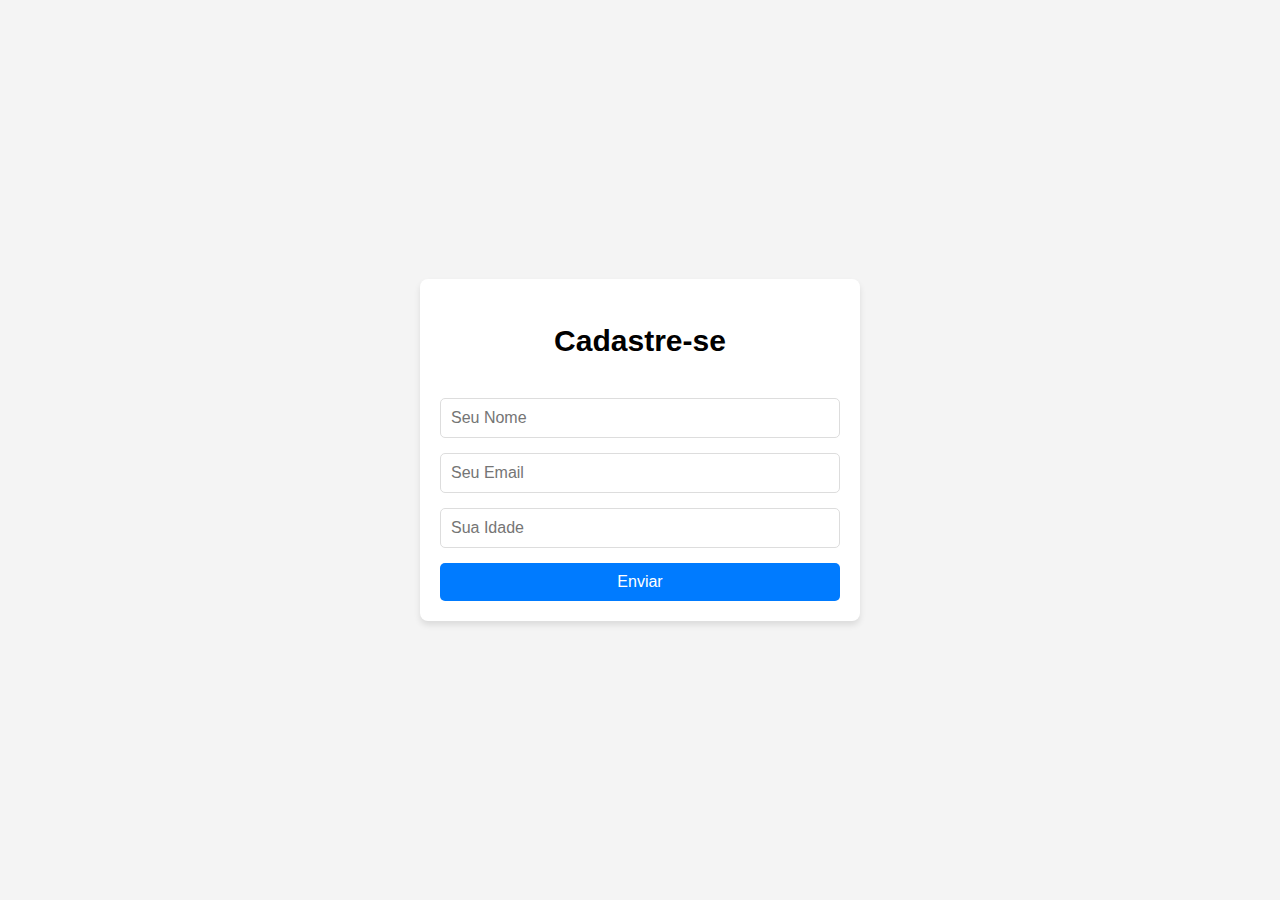
<file: Validacao Alert/index.html>
<!DOCTYPE html>
<html lang="pt-br">
<head>
  <meta charset="UTF-8">
  <meta name="viewport" content="width=device-width, initial-scale=1.0">
  <title>Formulário de Cadastro</title>
  <link rel="stylesheet" type="text/css" href="styles.css">
</head>
<body>
  <form id="meuForm" novalidate> 
    <h2>Cadastre-se</h2>
    <input type="text" id="nome" placeholder="Seu Nome" required />
    <input type="email" id="email" placeholder="Seu Email" required />
    <input type="number" id="idade" placeholder="Sua Idade" required min="18" />
    <button type="submit">Enviar</button>
  </form>


  <script>
    const form = document.getElementById('meuForm');
  </script>
  

  <script src="script.js"></script>
</body>
</html>
</file>
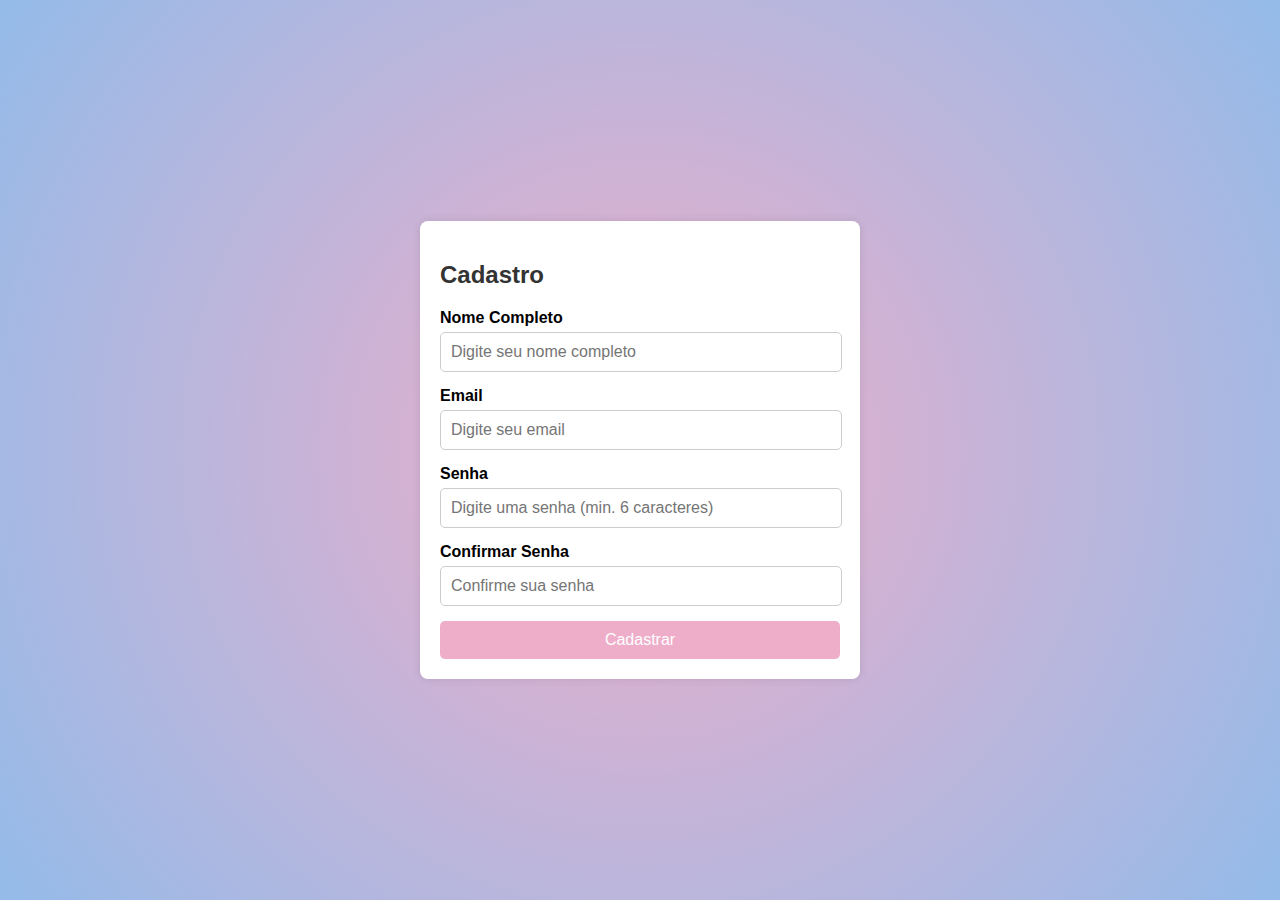
<file: Validacao Exemplo Final/index.html>
<!DOCTYPE html>
<html lang="pt-br">
<head>
  <meta charset="UTF-8">
  <meta name="viewport" content="width=device-width, initial-scale=1.0">
  <title>Formulário de Cadastro</title>
  <link rel="stylesheet" type="text/css" href="styles.css">
</head>
<body>
    <form id="formCadastro" novalidate> 
      <!--O atributo novalidate desativa a validação padrão do navegador.-->
        <h2>Cadastro</h2>
        <div class="form-group">
          <label for="nome">Nome Completo</label>
          <input type="text" id="nome" placeholder="Digite seu nome completo" required>
          <span class="error-message">O nome é obrigatório.</span>
        </div>
        <div class="form-group">
          <label for="email">Email</label>
          <input type="email" id="email" placeholder="Digite seu email" required>
          <span class="error-message">Digite um email válido.</span>
        </div>
        <div class="form-group">
          <label for="senha">Senha</label>
          <input type="password" id="senha" placeholder="Digite uma senha (min. 6 caracteres)" required>
          <span class="error-message">A senha deve ter no mínimo 6 caracteres.</span>
        </div>
        <div class="form-group">
          <label for="confirmarSenha">Confirmar Senha</label>
          <input type="password" id="confirmarSenha" placeholder="Confirme sua senha" required>
          <span class="error-message">As senhas não coincidem.</span>
        </div>
        <button type="submit">Cadastrar</button>
      </form>
      

<script src="./script.js"></script>
</body>
</html>
</file>
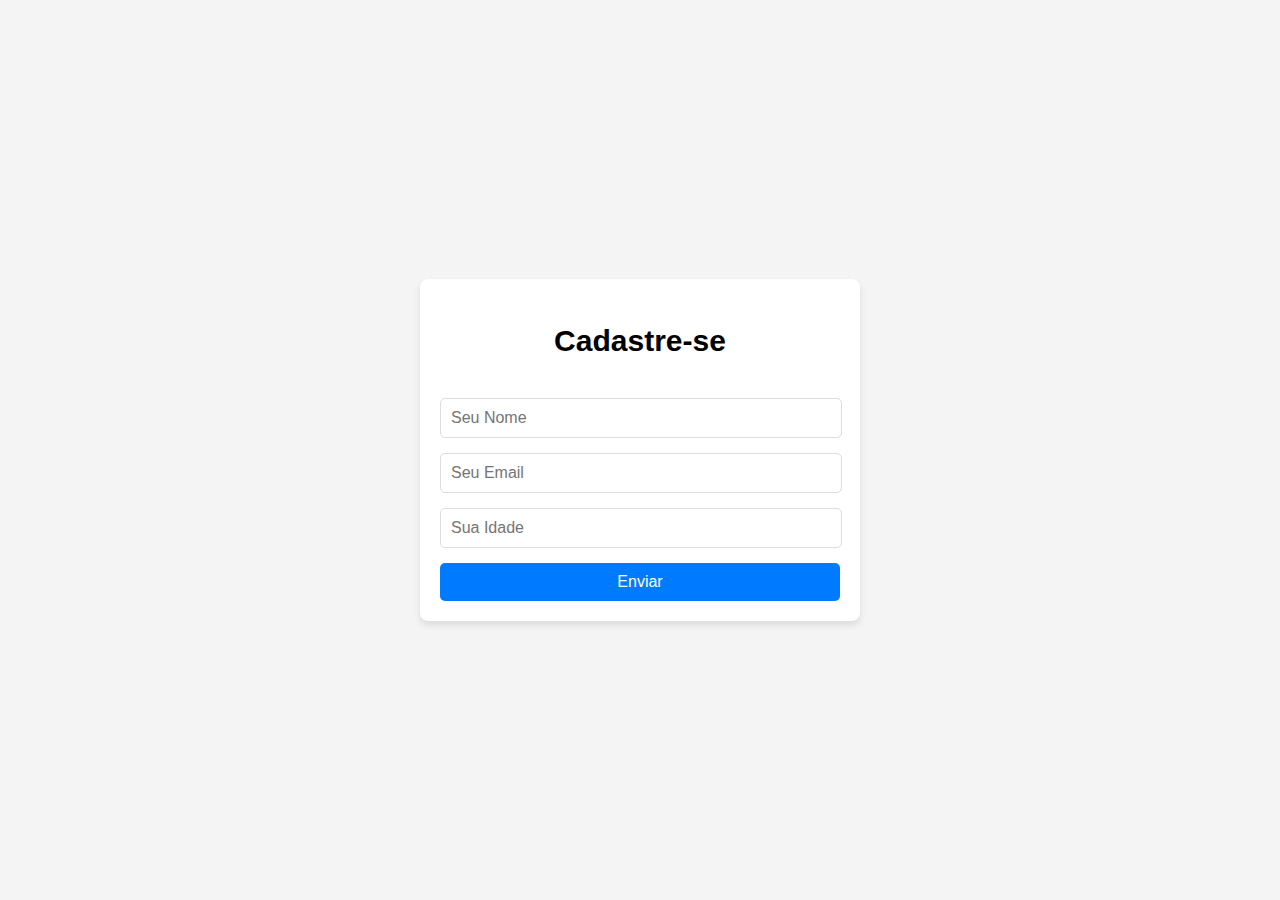
<file: Validacao Menssagem de Erro/index.html>
<!DOCTYPE html>
<html lang="pt-br">
<head>
  <meta charset="UTF-8">
  <meta name="viewport" content="width=device-width, initial-scale=1.0">
  <title>Formulário de Cadastro</title>
  <link rel="stylesheet" type="text/css" href="styles.css">
</head>
<body>
  <form id="meuForm" novalidate> 
    <h2>Cadastre-se</h2>
      <div>
        <input type="text" id="nome" placeholder="Seu Nome" required />
        <span class="error-message"></span>
      </div>
      <div>
        <input type="email" id="email" placeholder="Seu Email" required />
        <span class="error-message"></span>
      </div>
      <div>
        <input type="number" id="idade" placeholder="Sua Idade" required min="18" />
        <span class="error-message"></span>
      </div>
      <button type="submit">Enviar</button>
    </form>

  <script>
    const form = document.getElementById('meuForm');
  </script>
  

  <script src="script.js"></script>
</body>
</html>
</file>
<file: Validacao Alert/styles.css>
body {
    font-family: Arial, sans-serif;
    background-color: #f4f4f4;
    margin: 0;
    padding: 0;
    display: flex;
    justify-content: center;
    align-items: center;
    height: 100vh;
  }
  h2{
    font-size: 30px;
    text-align: center;
  }
  
  form#meuForm {
    background: #ffffff;
    padding: 20px;
    border-radius: 8px;
    box-shadow: 0 4px 6px rgba(0, 0, 0, 0.1);
    width: 100%;
    max-width: 400px;
    display: flex;
    flex-direction: column;
    gap: 15px;
  }
  
  form#meuForm input {
    padding: 10px;
    border: 1px solid #ddd;
    border-radius: 5px;
    font-size: 1rem;
    transition: all 0.3s ease;
  }
  
  form#meuForm input:focus {
    border-color: #007bff;
    outline: none;
    box-shadow: 0 0 4px rgba(0, 123, 255, 0.3);
  }
  
  form#meuForm button {
    padding: 10px;
    background-color: #007bff;
    color: #ffffff;
    border: none;
    border-radius: 5px;
    font-size: 1rem;
    cursor: pointer;
    transition: background-color 0.3s ease;
  }
  
  form#meuForm button:hover {
    background-color: #0056b3;
  }
  
  form#meuForm button:active {
    background-color: #004085;
  }
  
  form#meuForm button:focus {
    outline: none;
    box-shadow: 0 0 4px rgba(0, 123, 255, 0.3);
  }
</file>
<file: Validacao Exemplo Final/styles.css>
body {
  font-family: Arial, sans-serif;
  background: rgb(238,174,202);
  background: radial-gradient(circle, rgba(238,174,202,1) 0%, rgba(148,187,233,1) 100%);
  margin: 0;
  padding: 0;
  display: flex;
  justify-content: center;
  align-items: center;
  height: 100vh;
}

form {
  background: #fff;
  padding: 20px;
  border-radius: 8px;
  box-shadow: 0 0 10px rgba(0, 0, 0, 0.1);
  width: 100%;
  max-width: 400px;
}

form h2 {
  margin-bottom: 20px;
  font-size: 1.5rem;
  color: #333;
}

.form-group {
  margin-bottom: 15px;
}

.form-group label {
  display: block;
  margin-bottom: 5px;
  font-weight: bold;
}

.form-group input {
  width: 100%;
  padding: 10px;
  border: 1px solid #ccc;
  border-radius: 5px;
  font-size: 1rem;
}

.form-group input.error {
  border-color: red;
}

.form-group .error-message {
  color: red;
  font-size: 0.9rem;
  margin-top: 5px;
  display: none;
}

.form-group input.error ~ .error-message {
  display: block;
}

button {
  width: 100%;
  padding: 10px;
  background: rgba(238,174,202,1);
  border: none;
  color: white;
  font-size: 1rem;
  border-radius: 5px;
  cursor: pointer;
}

button:hover {
  background-color: rgba(148,187,233,1);
}
input{
  max-width: 380px;
  width: 9%;
}
</file>
<file: Validacao Menssagem de Erro/styles.css>
body {
    font-family: Arial, sans-serif;
    background-color: #f4f4f4;
    margin: 0;
    padding: 0;
    display: flex;
    justify-content: center;
    align-items: center;
    height: 100vh;
  }
  h2{
    font-size: 30px;
    text-align: center;
  }
  
  form#meuForm {
    background: #ffffff;
    padding: 20px;
    border-radius: 8px;
    box-shadow: 0 4px 6px rgba(0, 0, 0, 0.1);
    width: 100%;
    max-width: 400px;
    display: flex;
    flex-direction: column;
    gap: 15px;
  }
  
  form#meuForm input {
    padding: 10px;
    border: 1px solid #ddd;
    border-radius: 5px;
    font-size: 1rem;
    transition: all 0.3s ease;
    max-width: 380px;
    width: 100%;
  }
  
  form#meuForm input:focus {
    border-color: #007bff;
    outline: none;
    box-shadow: 0 0 4px rgba(0, 123, 255, 0.3);
  }
  
  form#meuForm button {
    padding: 10px;
    background-color: #007bff;
    color: #ffffff;
    border: none;
    border-radius: 5px;
    font-size: 1rem;
    cursor: pointer;
    transition: background-color 0.3s ease;
  }
  
  form#meuForm button:hover {
    background-color: #0056b3;
  }
  
  form#meuForm button:active {
    background-color: #004085;
  }
  
  form#meuForm button:focus {
    outline: none;
    box-shadow: 0 0 4px rgba(0, 123, 255, 0.3);
  }
  .error {
    border-color: red;
  }
  .error-message {
    color: red;
    font-size: 0.9em;
  }
</file>
